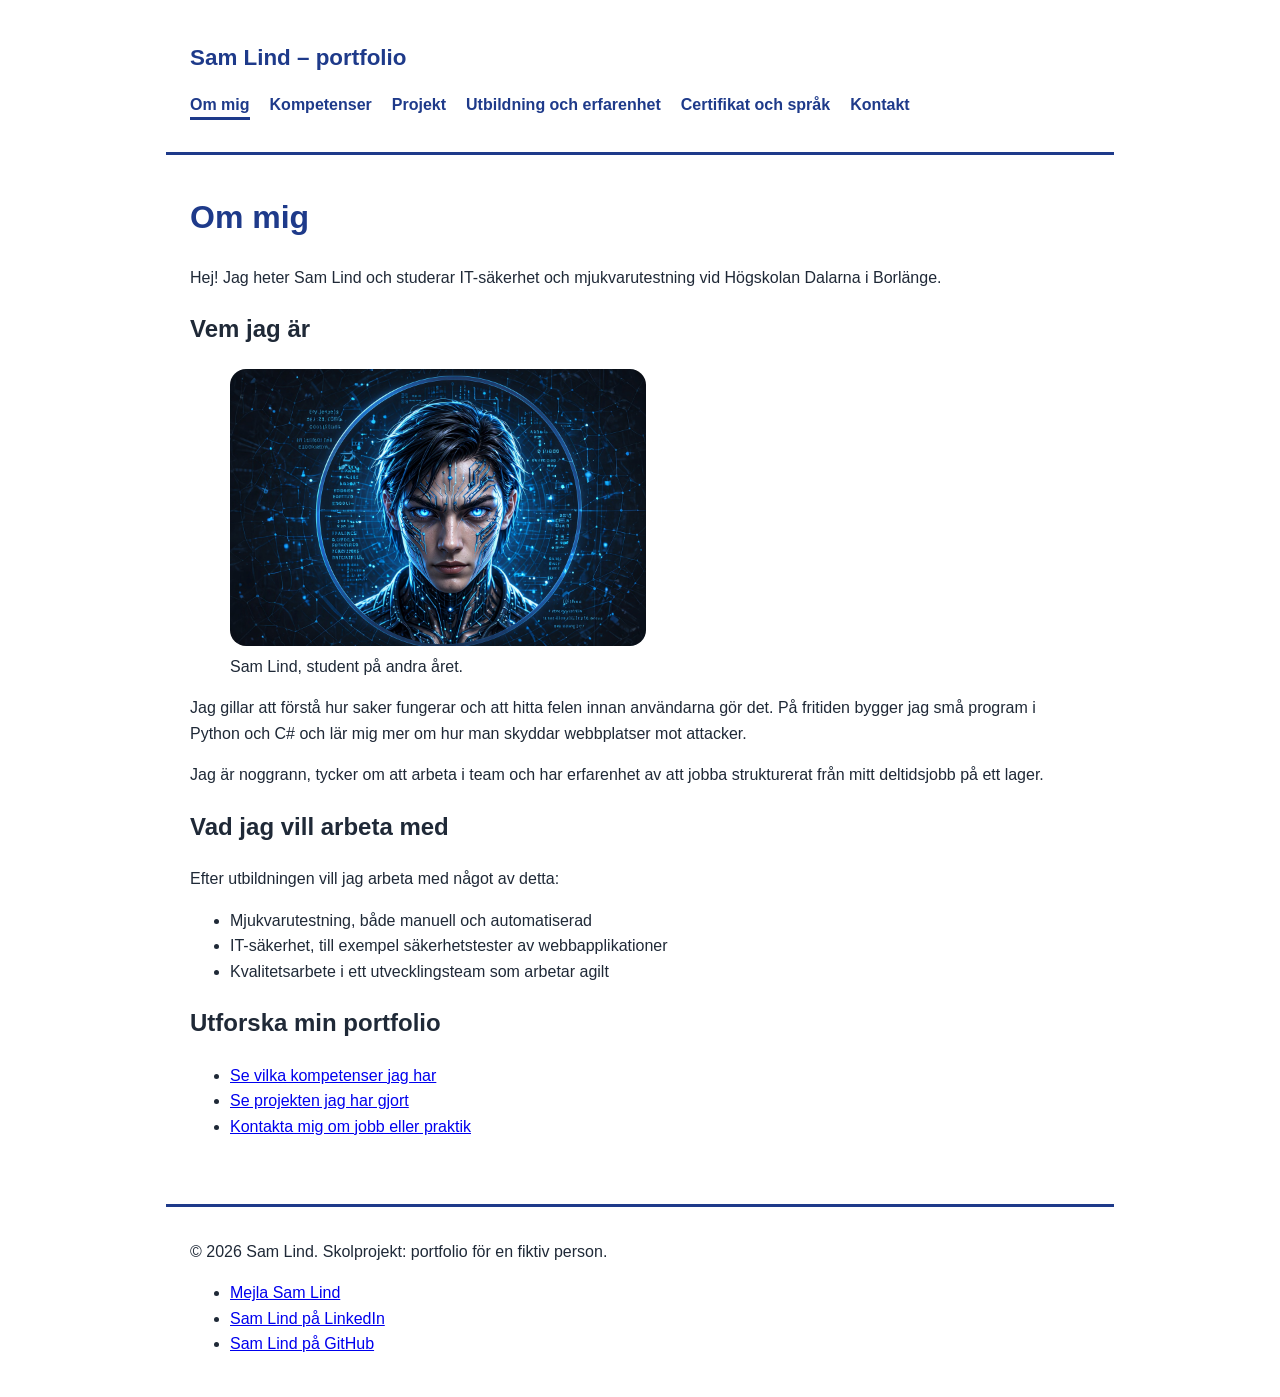
<file: index.html>
<!DOCTYPE html>
<html lang="sv">
<head>
    <!-- HEAD: intällningar,titel och beskrivning för sökmotorer-->
    <meta charset="UTF-8">
    <meta name="viewport" content="width=device-width, initial-scale=1">
    <title>Om mig – Sam Lind</title>
    <meta name="description" content="Sam Lind studerar IT-säkerhet och mjukvarutestning vid Högskolan Dalarna och vill arbeta som mjukvarutestare.">
    <link rel="icon" href="images/favicon.png" type="image/png">
    <link rel="stylesheet" href="css/style.css">
    <script src="js/script.js" defer></script>
</head>
<body>
    <a class="skip-link" href="#main">Hoppa till huvudinnehållet</a>

    <!-- HEADER: sidhuvud och meny, samma på alla sidor-->
    <header class="site-header">
    <p class="site-header__name">
      <a class="site-header__link" href="index.html">Sam Lind – portfolio</a>
    </p>

    <nav class="main-nav" aria-label="Huvudmeny">
      <!-- JS: När man klickar på knappen ska menyn (data-js-target="menu") visas eller döljas.
           aria-expanded på knappen ska samtidigt ändras mellan "true" och "false". -->
      <button type="button" class="main-nav__toggle"
              data-js-action="toggle-menu"
              aria-expanded="true"
              aria-controls="main-menu">
        Meny
      </button>

      <ul class="main-nav__list" id="main-menu" data-js-target="menu">
        <li class="main-nav__item"><a class="main-nav__link main-nav__link--active" href="index.html" aria-current="page">Om mig</a></li>
        <li class="main-nav__item"><a class="main-nav__link" href="kompetenser.html">Kompetenser</a></li>
        <li class="main-nav__item"><a class="main-nav__link" href="projekt.html">Projekt</a></li>
        <li class="main-nav__item"><a class="main-nav__link" href="utbildning.html">Utbildning och erfarenhet</a></li>
        <li class="main-nav__item"><a class="main-nav__link" href="certifikat.html">Certifikat och språk</a></li>
        <li class="main-nav__item"><a class="main-nav__link" href="kontakt.html">Kontakt</a></li>
      </ul>
    </nav>
  </header>

  <!-- MAIN: sidans innehåll. En h1, sedan h2 i rätt ordning -->
  <main class="page" id="main">
    <h1 class="page__title">Om mig</h1>
    <p class="page__intro">Hej! Jag heter Sam Lind och studerar IT-säkerhet och mjukvarutestning vid Högskolan Dalarna i Borlänge.</p>

    <section class="profile" aria-labelledby="profile-heading">
      <h2 class="profile__title" id="profile-heading">Vem jag är</h2>

      <!-- Bild med alt-text och bildtext (WCAG) -->
      <figure class="profile__figure">
        <img class="profile__image" src="images/profilbild.jpg"
             alt="Tecknad profilbild av Sam Lind med kort mörkt hår och blå tröja"
             width="416" height="277">
        <figcaption class="profile__caption">Sam Lind, student på andra året.</figcaption>
      </figure>

      <p class="profile__text">Jag gillar att förstå hur saker fungerar och att hitta felen innan användarna gör det. På fritiden bygger jag små program i Python och C# och lär mig mer om hur man skyddar webbplatser mot attacker.</p>
      <p class="profile__text">Jag är noggrann, tycker om att arbeta i team och har erfarenhet av att jobba strukturerat från mitt deltidsjobb på ett lager.</p>
    </section>

    <section class="goals" aria-labelledby="goals-heading">
      <h2 class="goals__title" id="goals-heading">Vad jag vill arbeta med</h2>
      <p class="goals__text">Efter utbildningen vill jag arbeta med något av detta:</p>
      <ul class="goals__list">
        <li class="goals__item">Mjukvarutestning, både manuell och automatiserad</li>
        <li class="goals__item">IT-säkerhet, till exempel säkerhetstester av webbapplikationer</li>
        <li class="goals__item">Kvalitetsarbete i ett utvecklingsteam som arbetar agilt</li>
      </ul>
    </section>

    <section class="shortcuts" aria-labelledby="shortcuts-heading">
      <h2 class="shortcuts__title" id="shortcuts-heading">Utforska min portfolio</h2>
      <ul class="shortcuts__list">
        <li class="shortcuts__item"><a class="shortcuts__link" href="kompetenser.html">Se vilka kompetenser jag har</a></li>
        <li class="shortcuts__item"><a class="shortcuts__link" href="projekt.html">Se projekten jag har gjort</a></li>
        <li class="shortcuts__item"><a class="shortcuts__link" href="kontakt.html">Kontakta mig om jobb eller praktik</a></li>
      </ul>
    </section>
  </main>

    <!-- FOOTER: sidfot, samma på alla sidor -->
  <footer class="site-footer">
    <p class="site-footer__text">© 2026 Sam Lind. Skolprojekt: portfolio för en fiktiv person.</p>
    <ul class="site-footer__list">
      <li class="site-footer__item"><a class="site-footer__link" href="mailto:sam.lind@example.com">Mejla Sam Lind</a></li>
      <li class="site-footer__item"><a class="site-footer__link" href="https://www.linkedin.com/">Sam Lind på LinkedIn</a></li>
      <li class="site-footer__item"><a class="site-footer__link" href="https://github.com/">Sam Lind på GitHub</a></li>
    </ul>
  </footer>
</body>
</html>
</file>
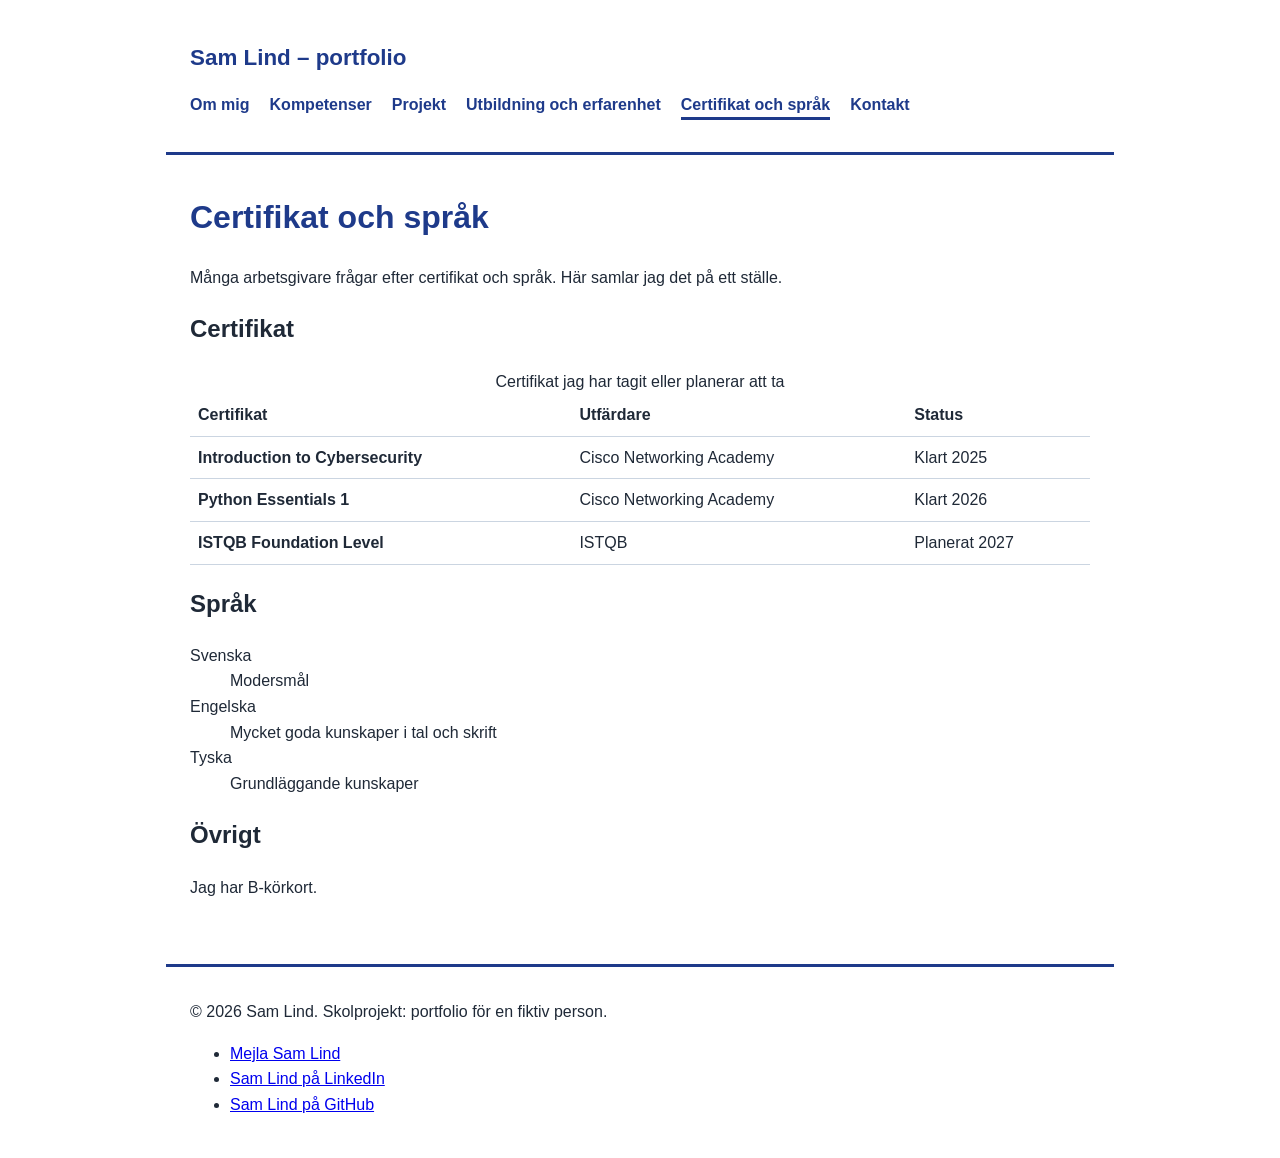
<file: certifikat.html>
<!doctype html>
<html lang="sv">
  <head>
    <!-- Teckenkodning och anpassning till mobilskärmar -->
    <meta charset="UTF-8">
    <meta name="viewport" content="width=device-width, initial-scale=1">
    <title>Certifikat och språk – Sam Lind</title>
    <!-- Beskrivning av sidan för sökmotorer -->
    <meta
      name="description"
      content="Certifikat, språkkunskaper och körkort som Sam Lind har, för arbetsgivare som söker en mjukvarutestare."
    >
    <!-- Ikon, CSS och JavaScript (defer = körs när sidan laddats) -->
    <link rel="icon" href="images/favicon.png" type="image/png" >
    <link rel="stylesheet" href="css/style.css" >
    <script src="js/script.js" defer></script>
  </head>
  <body>
    <!-- Genväg till huvudinnehållet för tangentbordsanvändare -->
    <a class="skip-link" href="#main">Hoppa till huvudinnehållet</a>

    <!-- Sidhuvud med sidans namn och huvudmeny -->
    <header class="site-header">
      <p class="site-header__name">
        <a class="site-header__link" href="index.html">Sam Lind – portfolio</a>
      </p>

      <!-- Huvudmenyn, aria-label beskriver menyn för skärmläsare -->
      <nav class="main-nav" aria-label="Huvudmeny">
        <!-- Knapp som visar och döljer menyn med JavaScript -->
        <button
          type="button"
          class="main-nav__toggle"
          data-js-action="toggle-menu"
          aria-expanded="true"
          aria-controls="main-menu"
        >
          Meny
        </button>

        <!-- Menylänkar till sidorna i portfolion -->
        <ul class="main-nav__list" id="main-menu" data-js-target="menu">
          <li class="main-nav__item">
            <a class="main-nav__link" href="index.html">Om mig</a>
          </li>
          <li class="main-nav__item">
            <a class="main-nav__link" href="kompetenser.html">Kompetenser</a>
          </li>
          <li class="main-nav__item">
            <a class="main-nav__link" href="projekt.html">Projekt</a>
          </li>
          <li class="main-nav__item">
            <a class="main-nav__link" href="utbildning.html"
              >Utbildning och erfarenhet</a
            >
          </li>
          <!-- Aktiv länk, aria-current visar att man är på certifikatsidan -->
          <li class="main-nav__item">
            <a
              class="main-nav__link main-nav__link--active"
              href="certifikat.html"
              aria-current="page"
              >Certifikat och språk</a
            >
          </li>
          <li class="main-nav__item">
            <a class="main-nav__link" href="kontakt.html">Kontakt</a>
          </li>
        </ul>
      </nav>
    </header>

    <!-- Huvudinnehållet, id="main" är dit skip-länken hoppar -->
    <main class="page" id="main">
      <h1 class="page__title">Certifikat och språk</h1>
      <p class="page__intro">
        Många arbetsgivare frågar efter certifikat och språk. Här samlar jag det
        på ett ställe.
      </p>

      <!-- Sektion med en tabell över certifikat -->
      <section class="certificates" aria-labelledby="certificates-heading">
        <h2 class="certificates__title" id="certificates-heading">
          Certifikat
        </h2>
        <table class="certificates__table">
          <caption class="certificates__caption">
            Certifikat jag har tagit eller planerar att ta
          </caption>
          <!-- Tabellens rubrikrad, scope="col" visar att rubriken gäller kolumnen -->
          <thead>
            <tr class="certificates__row">
              <th class="certificates__heading" scope="col">Certifikat</th>
              <th class="certificates__heading" scope="col">Utfärdare</th>
              <th class="certificates__heading" scope="col">Status</th>
            </tr>
          </thead>
          <!-- En rad per certifikat, scope="row" visar att rubriken gäller raden -->
          <tbody>
            <tr class="certificates__row">
              <th class="certificates__heading" scope="row">
                Introduction to Cybersecurity
              </th>
              <td class="certificates__cell">Cisco Networking Academy</td>
              <td class="certificates__cell">Klart 2025</td>
            </tr>
            <tr class="certificates__row">
              <th class="certificates__heading" scope="row">
                Python Essentials 1
              </th>
              <td class="certificates__cell">Cisco Networking Academy</td>
              <td class="certificates__cell">Klart 2026</td>
            </tr>
            <!-- Planerat certifikat, egen klass så det kan stylas annorlunda -->
            <tr class="certificates__row certificates__row--planned">
              <th class="certificates__heading" scope="row">
                ISTQB Foundation Level
              </th>
              <td class="certificates__cell">ISTQB</td>
              <td class="certificates__cell">Planerat 2027</td>
            </tr>
          </tbody>
        </table>
      </section>
      <!-- Språk som beskrivningslista, dt är språket och dd är nivån -->
      <section class="languages" aria-labelledby="languages-heading">
        <h2 class="languages__title" id="languages-heading">Språk</h2>
        <dl class="languages__list">
          <dt class="languages__name">Svenska</dt>
          <dd class="languages__level">Modersmål</dd>
          <dt class="languages__name">Engelska</dt>
          <dd class="languages__level">
            Mycket goda kunskaper i tal och skrift
          </dd>
          <dt class="languages__name">Tyska</dt>
          <dd class="languages__level">Grundläggande kunskaper</dd>
        </dl>
      </section>

      <!-- Övrig information, till exempel körkort -->
      <section class="extras" aria-labelledby="extras-heading">
        <h2 class="extras__title" id="extras-heading">Övrigt</h2>
        <p class="extras__text">Jag har B-körkort.</p>
      </section>
    </main>

    <!-- Sidfot med copyright och kontaktlänkar -->
    <footer class="site-footer">
      <p class="site-footer__text">
        © 2026 Sam Lind. Skolprojekt: portfolio för en fiktiv person.
      </p>
      <ul class="site-footer__list">
        <li class="site-footer__item">
          <a class="site-footer__link" href="mailto:sam.lind@example.com"
            >Mejla Sam Lind</a
          >
        </li>
        <li class="site-footer__item">
          <a class="site-footer__link" href="https://www.linkedin.com/"
            >Sam Lind på LinkedIn</a
          >
        </li>
        <li class="site-footer__item">
          <a class="site-footer__link" href="https://github.com/"
            >Sam Lind på GitHub</a
          >
        </li>
      </ul>
    </footer>
  </body>
</html>
</file>
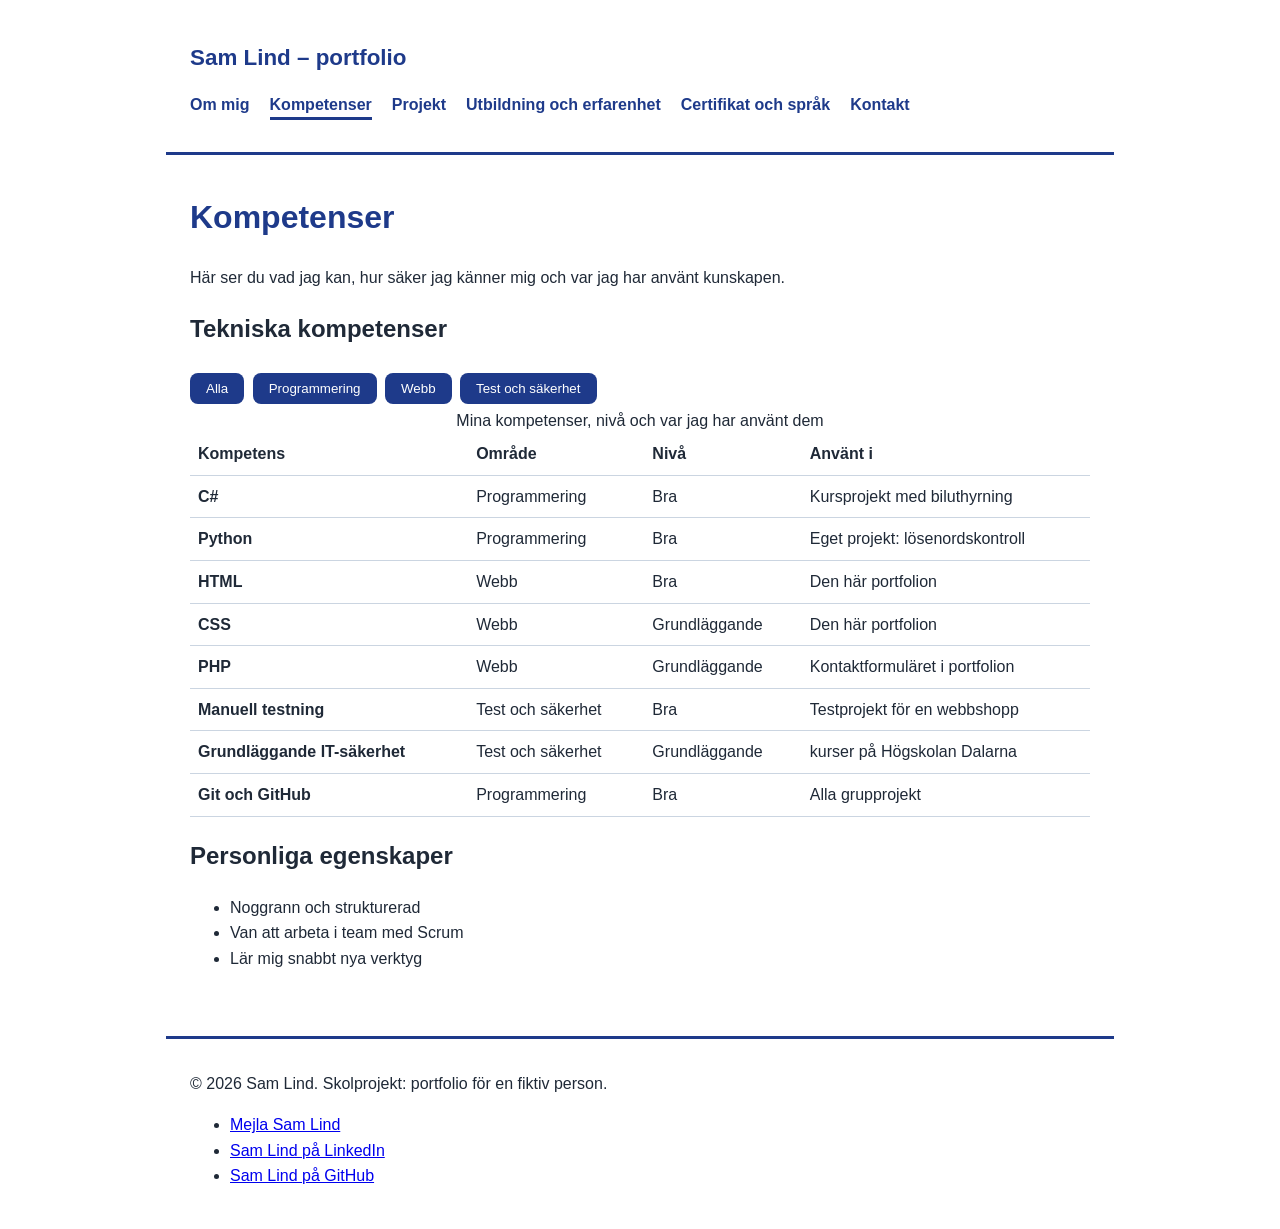
<file: kompetenser.html>
<!DOCTYPE html>
<html lang="sv">
<head>
    <meta charset="UTF-8">
    <meta name="viewport" content="width=device-width, inital-scale=1">
    <title>kompetenser- Sam Lind</title>
    <meta name="description" content="Tabell över Sam Linds kompetenser inom programmering, webbutveckling, testning och IT-säkerhet.">
    <link rel="icon" href="images/favicon.png" type="image/png">
    <link rel="stylesheet" href="css/style.css">
    <!-- defer gör att skriptet väntar tills hela HTML-sidan har laddats klart -->
    <script src="js/script.js" defer></script>
</head>
<body>
    <!-- Låter tangentbordsanvändare hoppa direkt förbi menyn till main -->
  <a class="skip-link" href="#main">Hoppa till huvudinnehållet</a>

  <header class="site-header">
    <p class="site-header__name">
      <a class="site-header__link" href="index.html">Sam Lind – portfolio</a>
    </p>

    <nav class="main-nav" aria-label="Huvudmeny">
        <!-- JS: När man klickar på knappen ska menyn (data-js-target="menu") visas eller döljas.
           aria-expanded på knappen ska samtidigt ändras mellan "true" och "false". -->
        <button type="button" class="main-nav__toggle"
              data-js-action="toggle-menu"
              aria-expanded="true"
              aria-controls="main-menu">
        Meny
      </button>

      <ul class="main-nav__list" id="main-menu" data-js-target="menu">
        <li class="main-nav__item"><a class="main-nav__link" href="index.html">Om mig</a></li>
        <!-- aria-current talar om för skärmläsaren vilken sida som är aktiv just nu -->
        <li class="main-nav__item"><a class="main-nav__link main-nav__link--active" href="kompetenser.html" aria-current="page">Kompetenser</a></li>
        <li class="main-nav__item"><a class="main-nav__link" href="projekt.html">Projekt</a></li>
        <li class="main-nav__item"><a class="main-nav__link" href="utbildning.html">Utbildning och erfarenhet</a></li>
        <li class="main-nav__item"><a class="main-nav__link" href="certifikat.html">Certifikat och språk</a></li>
        <li class="main-nav__item"><a class="main-nav__link" href="kontakt.html">Kontakt</a></li>
      </ul>
    </nav>
  </header>

  <main class="page" id="main">
    <h1 class="page__title">Kompetenser</h1>
    <p class="page__intro">Här ser du vad jag kan, hur säker jag känner mig och var jag har använt kunskapen.</p>

    <!-- aria-labelledby kopplar ihop sektionen med rubrikens id nedan -->
    <section class="skills" aria-labelledby="skills-heading">
      <h2 class="skills__title" id="skills-heading">Tekniska kompetenser</h2>

      <!-- JS: När man klickar på en filterknapp ska bara de rader i tabellen (data-js-target="skill-list")
           visas som har samma data-category som knappen. "alla" visar alla rader.
           Knappen man klickat på får aria-pressed="true", de andra "false". -->
      <div class="skills__filter" role="group" aria-label="Filtrera kompetenser efter område">
        <button type="button" class="skills__filter-button" data-js-action="filter-skills" data-category="alla" aria-pressed="true">Alla</button>
        <button type="button" class="skills__filter-button" data-js-action="filter-skills" data-category="programmering" aria-pressed="false">Programmering</button>
        <button type="button" class="skills__filter-button" data-js-action="filter-skills" data-category="webb" aria-pressed="false">Webb</button>
        <button type="button" class="skills__filter-button" data-js-action="filter-skills" data-category="test" aria-pressed="false">Test och säkerhet</button>
      </div>

      <table class="skills__table">
        <caption class="skills__caption">Mina kompetenser, nivå och var jag har använt dem</caption>
        <thead class="skills__head">
          <tr class="skills__row">
            <!-- scope="col" och scope="row" hjälper skärmläsare att koppla varje cell till rätt rubrik -->
            <th class="skills__heading" scope="col">Kompetens</th>
            <th class="skills__heading" scope="col">Område</th>
            <th class="skills__heading" scope="col">Nivå</th>
            <th class="skills__heading" scope="col">Använt i</th>
          </tr>
        </thead>
        <tbody class="skills__body" data-js-target="skill-list">
          <tr class="skills__row" data-category="programmering">
            <th class="skills__heading" scope="row">C#</th>
            <td class="skills__cell">Programmering</td>
            <td class="skills__cell">Bra</td>
            <td class="skills__cell">Kursprojekt med biluthyrning</td>
          </tr>
          <tr class="skills__row" data-category="programmering">
            <th class="skills__heading" scope="row">Python</th>
            <td class="skills__cell">Programmering</td>
            <td class="skills__cell">Bra</td>
            <td class="skills__cell">Eget projekt: lösenordskontroll</td>
          </tr>
          <tr class="skills__row" data-category="webb">
            <th class="skills__heading" scope="row">HTML</th>
            <td class="skills__cell">Webb</td>
            <td class="skills__cell">Bra</td>
            <td class="skills__cell">Den här portfolion</td>
          </tr>
          <tr class="skills__row" data-category="webb">
            <th class="skills__heading" scope="row">CSS</th>
            <td class="skills__cell">Webb</td>
            <td class="skills__cell">Grundläggande</td>
            <td class="skills__cell">Den här portfolion</td>
          </tr>
          <tr class="skills__row" data-category="webb">
            <th class="skills__heading" scope="row">PHP</th>
            <td class="skills__cell">Webb</td>
            <td class="skills__cell">Grundläggande</td>
            <td class="skills__cell">Kontaktformuläret i portfolion</td>
          </tr>
          <tr class ="skills_row" data-category = "test" >
            <th class="skills__heading" scope="row">Manuell testning</th>
            <td class="skills__cell">Test och säkerhet</td>
            <td class="skills__cell">Bra</td>
            <td class="skills__cell">Testprojekt för en webbshopp</td>
          </tr>
            <tr class ="skills_row" data-category = "test" >
                <th class="skills__heading" scope="row">Grundläggande IT-säkerhet</th>
                <td class="skills__cell">Test och säkerhet</td>
                <td class="skills__cell">Grundläggande</td>
                <td class="skills__cell">kurser på Högskolan Dalarna</td>
                </tr>
          <tr class="skills__row" data-category="programmering">
            <th class="skills__heading" scope="row">Git och GitHub</th>
            <td class="skills__cell">Programmering</td>
            <td class="skills__cell">Bra</td>
            <td class="skills__cell">Alla grupprojekt</td>
          </tr>
        </tbody>
      </table>
    </section>

    <section class="soft-skills" aria-labelledby="soft-skills-heading">
      <h2 class="soft-skills__title" id="soft-skills-heading">Personliga egenskaper</h2>
      <ul class="soft-skills__list">
        <li class="soft-skills__item">Noggrann och strukturerad</li>
        <li class="soft-skills__item">Van att arbeta i team med Scrum</li>
        <li class="soft-skills__item">Lär mig snabbt nya verktyg</li>
      </ul>
    </section>
  </main>

  <footer class="site-footer">
    <p class="site-footer__text">© 2026 Sam Lind. Skolprojekt: portfolio för en fiktiv person.</p>
    <ul class="site-footer__list">
      <li class="site-footer__item"><a class="site-footer__link" href="mailto:sam.lind@example.com">Mejla Sam Lind</a></li>
      <li class="site-footer__item"><a class="site-footer__link" href="https://www.linkedin.com/">Sam Lind på LinkedIn</a></li>
      <li class="site-footer__item"><a class="site-footer__link" href="https://github.com/">Sam Lind på GitHub</a></li>
    </ul>
  </footer>
</body>
</html>
</file>
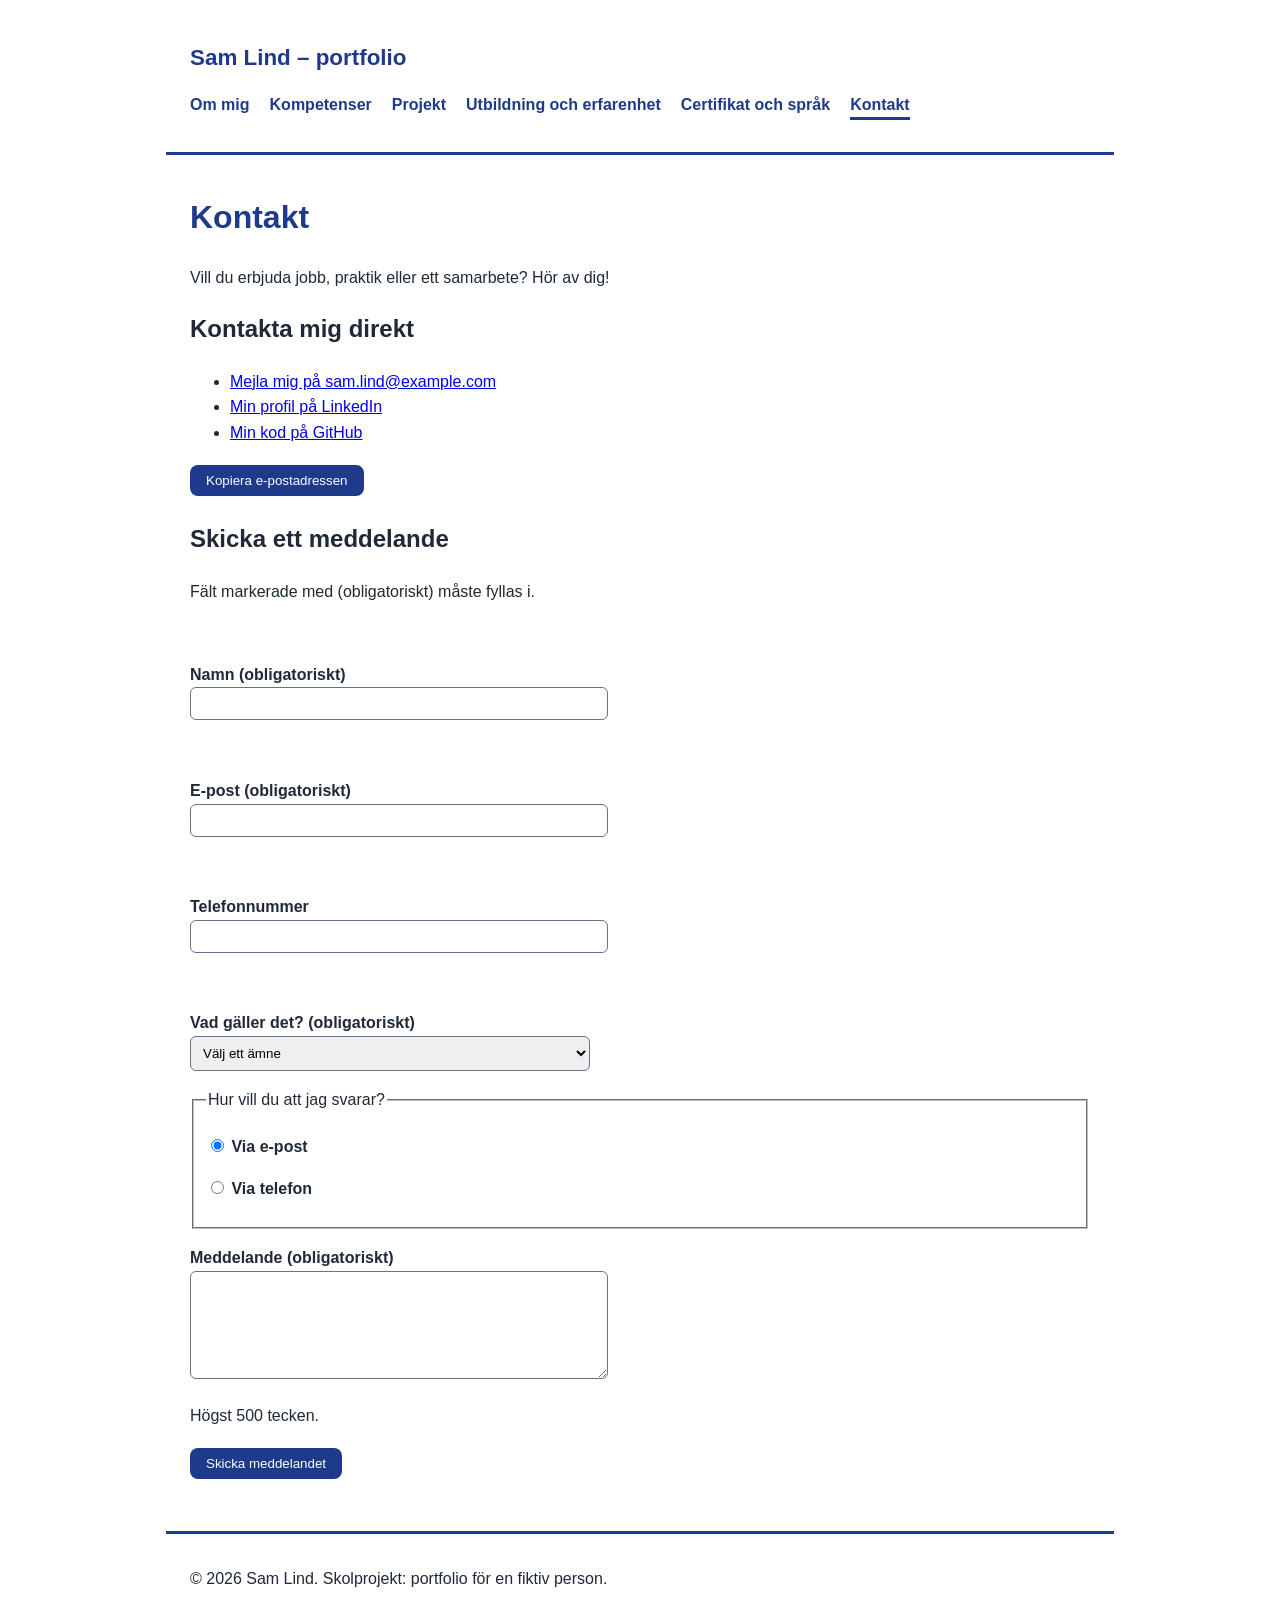
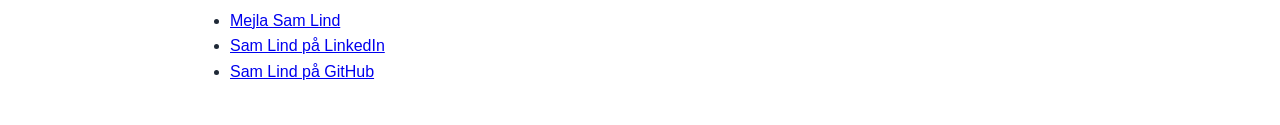
<file: kontakt.html>
<!doctype html>
<html lang="sv">
  <head>
    <!-- Teckenkodning och anpassning till mobilskärmar -->
    <meta charset="UTF-8" >
    <meta name="viewport" content="width=device-width, initial-scale=1" >
    <title>Kontakt – Sam Lind</title>

    <!-- Beskrivning av sidan för sökmotorer -->

    <meta
      name="description"
      content="Kontakta Sam Lind via e-post, LinkedIn, GitHub eller kontaktformuläret om jobb, praktik eller samarbete."
    />

    <!-- Ikon, CSS och JavaScript (defer = körs när sidan laddats) -->
    <link rel="icon" href="images/favicon.png" type="image/png" >
    <link rel="stylesheet" href="css/style.css" >
    <script src="js/script.js" defer></script>
  </head>
  <body>
    <!-- Genväg till huvudinnehållet för tangentbordsanvändare -->
    <a class="skip-link" href="#main">Hoppa till huvudinnehållet</a>

    <!-- Sidhuvud med sidans namn och huvudmeny -->
    <header class="site-header">
      <p class="site-header__name">
        <a class="site-header__link" href="index.html">Sam Lind – portfolio</a>
      </p>

      <!-- Huvudmenyn, aria-label beskriver menyn för skärmläsare -->
      <nav class="main-nav" aria-label="Huvudmeny">
        <!-- Knapp som visar och döljer menyn med JavaScript -->
        <button
          type="button"
          class="main-nav__toggle"
          data-js-action="toggle-menu"
          aria-expanded="true"
          aria-controls="main-menu"
        >
          Meny
        </button>

        <!-- Menylänkar till sidorna i portfolion -->
        <ul class="main-nav__list" id="main-menu" data-js-target="menu">
          <li class="main-nav__item">
            <a class="main-nav__link" href="index.html">Om mig</a>
          </li>
          <li class="main-nav__item">
            <a class="main-nav__link" href="kompetenser.html">Kompetenser</a>
          </li>
          <li class="main-nav__item">
            <a class="main-nav__link" href="projekt.html">Projekt</a>
          </li>
          <li class="main-nav__item">
            <a class="main-nav__link" href="utbildning.html"
              >Utbildning och erfarenhet</a
            >
          </li>
          <li class="main-nav__item">
            <a class="main-nav__link" href="certifikat.html"
              >Certifikat och språk</a
            >
          </li>
          <!-- Aktiv länk, aria-current visar att man är på kontaktsidan -->
          <li class="main-nav__item">
            <a
              class="main-nav__link main-nav__link--active"
              href="kontakt.html"
              aria-current="page"
              >Kontakt</a
            >
          </li>
        </ul>
      </nav>
    </header>

    <!-- Huvudinnehållet, id="main" är dit skip-länken hoppar -->
    <main class="page" id="main">
      <h1 class="page__title">Kontakt</h1>
      <p class="page__intro">
        Vill du erbjuda jobb, praktik eller ett samarbete? Hör av dig!
      </p>

      <!-- Kontaktsektion med länkar till e-post, LinkedIn och GitHub -->
      <section class="contact" aria-labelledby="contact-heading">
        <h2 class="contact__title" id="contact-heading">Kontakta mig direkt</h2>
        <ul class="contact__list">
          <li class="contact__item">
            <a class="contact__link" href="mailto:sam.lind@example.com"
              >Mejla mig på sam.lind@example.com</a
            >
          </li>
          <li class="contact__item">
            <a class="contact__link" href="https://www.linkedin.com/"
              >Min profil på LinkedIn</a
            >
          </li>
          <li class="contact__item">
            <a class="contact__link" href="https://github.com/"
              >Min kod på GitHub</a
            >
          </li>
        </ul>

        <!-- Knapp som kopierar e-postadressen med JavaScript, meddelandet under läses upp för skärmläsare -->
        <button
          type="button"
          class="contact__copy-button"
          data-js-action="copy-email"
          data-email="sam.lind@example.com"
        >
          Kopiera e-postadressen
        </button>
        <p
          class="contact__message"
          data-js-target="copy-message"
          aria-live="polite"
        ></p>
      </section>

      <!-- Kontaktformulär -->
      <section class="contact-form" aria-labelledby="form-heading">
        <h2 class="contact-form__title" id="form-heading">
          Skicka ett meddelande
        </h2>
        <p class="contact-form__intro">
          Fält markerade med (obligatoriskt) måste fyllas i.
        </p>
         
        <!-- Formuläret skickas till tack.php med metoden post -->
        <form class="contact-form__form" action="tack.php" method="post">
          <!-- Namn och e-post är obligatoriska (required) -->
          <p class="contact-form__field">
            <label class="contact-form__label" for="name"
              >Namn (obligatoriskt)</label
            >
            <input
              class="contact-form__input"
              type="text"
              id="name"
              name="name"
              autocomplete="name"
              required
            >
          </p>
           
          <p class="contact-form__field">
            <label class="contact-form__label" for="email"
              >E-post (obligatoriskt)</label
            >
            <input
              class="contact-form__input"
              type="email"
              id="email"
              name="email"
              autocomplete="email"
              required
            >
          </p>
           
          <!-- Telefonnummer är frivilligt -->
          <p class="contact-form__field">
            <label class="contact-form__label" for="phone">Telefonnummer</label>
            <input
              class="contact-form__input"
              type="tel"
              id="phone"
              name="phone"
              autocomplete="tel"
            >
          </p>
           
          <!-- Rullista där man väljer vad meddelandet gäller -->
          <p class="contact-form__field">
            <label class="contact-form__label" for="subject"
              >Vad gäller det? (obligatoriskt)</label
            >
            <select
              class="contact-form__select"
              id="subject"
              name="subject"
              required
            >
              <option value="">Välj ett ämne</option>
              <option value="jobb">Jobberbjudande</option>
              <option value="praktik">Praktik eller LIA</option>
              <option value="samarbete">Samarbete i ett projekt</option>
              <option value="ovrigt">Övrigt</option>
            </select>
          </p>

          <!-- Radioknappar där man väljer om svaret ska komma via e-post eller telefon -->
          <fieldset class="contact-form__fieldset">
            <legend class="contact-form__legend">
              Hur vill du att jag svarar?
            </legend>
            <p class="contact-form__option">
              <input
                class="contact-form__radio"
                type="radio"
                id="reply-email"
                name="reply"
                value="e-post"
                checked
              >
              <label
                class="contact-form__label contact-form__label--inline"
                for="reply-email"
                >Via e-post</label
              >
            </p>
            <p class="contact-form__option">
              <input
                class="contact-form__radio"
                type="radio"
                id="reply-phone"
                name="reply"
                value="telefon"
              >
              <label
                class="contact-form__label contact-form__label--inline"
                for="reply-phone"
                >Via telefon</label
              >
            </p>
          </fieldset>

          <!-- Textfält för meddelandet, JavaScript räknar tecknen (max 500) -->
          <p class="contact-form__field">
            <label class="contact-form__label" for="message"
              >Meddelande (obligatoriskt)</label
            >
            <textarea
              class="contact-form__textarea"
              id="message"
              name="message"
              rows="6"
              maxlength="500"
              required
              aria-describedby="message-help"
              data-js-action="count-characters"
              data-max-length="500"
            ></textarea>
          </p>
          <p
            class="contact-form__help"
            id="message-help"
            data-js-target="character-count"
            aria-live="polite"
          >
            Högst 500 tecken.
          </p>

          <!-- Knapp som skickar formuläret -->
          <button class="contact-form__button" type="submit">
            Skicka meddelandet
          </button>
        </form>
      </section>
    </main>

    <!-- Sidfot med copyright och kontaktlänkar -->
    <footer class="site-footer">
      <p class="site-footer__text">
        © 2026 Sam Lind. Skolprojekt: portfolio för en fiktiv person.
      </p>
      <ul class="site-footer__list">
        <li class="site-footer__item">
          <a class="site-footer__link" href="mailto:sam.lind@example.com"
            >Mejla Sam Lind</a
          >
        </li>
        <li class="site-footer__item">
          <a class="site-footer__link" href="https://www.linkedin.com/"
            >Sam Lind på LinkedIn</a
          >
        </li>
        <li class="site-footer__item">
          <a class="site-footer__link" href="https://github.com/"
            >Sam Lind på GitHub</a
          >
        </li>
      </ul>
    </footer>
  </body>
</html>
</file>
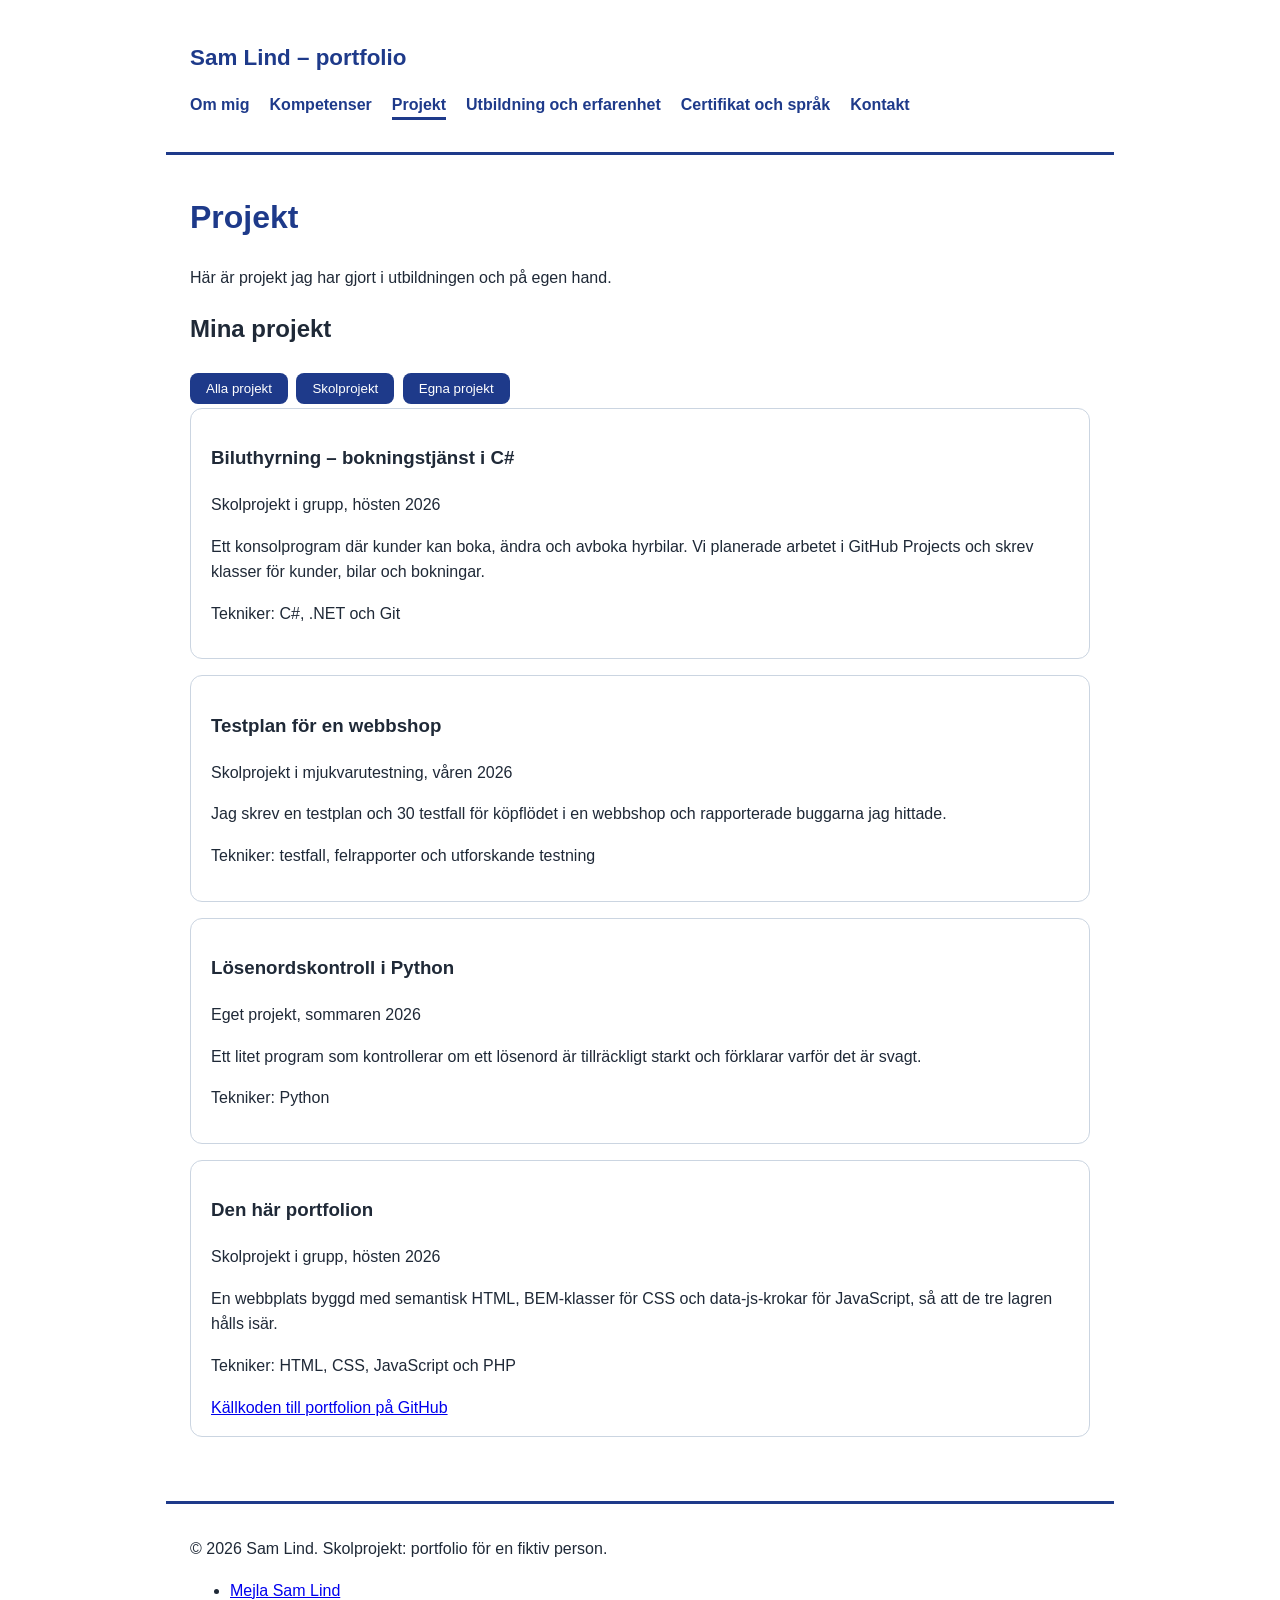
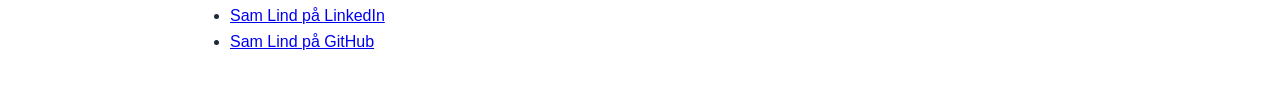
<file: projekt.html>
<!DOCTYPE html>
<html lang="sv">
<!-- HEAD: inställningar, titel och sökmotorer (SEO) -->
<head>
  <meta charset="UTF-8">
  <meta name="viewport" content="width=device-width, initial-scale=1">
  <title>Projekt – Sam Lind</title>
  <meta name="description" content="Projekt som Sam Lind har gjort i skolan och på fritiden, bland annat i C#, Python och HTML.">
  <link rel="icon" href="images/favicon.png" type="image/png">
  <link rel="stylesheet" href="css/style.css">
  <script src="js/script.js" defer></script>
</head>
<body>
  <a class="skip-link" href="#main">Hoppa till huvudinnehållet</a>

  <!-- HEADER: sidhuvud och meny, samma på alla sidor -->
  <header class="site-header">
    <p class="site-header__name">
      <a class="site-header__link" href="index.html">Sam Lind – portfolio</a>
    </p>

    <nav class="main-nav" aria-label="Huvudmeny">
      <!-- JS: När man klickar på knappen ska menyn (data-js-target="menu") visas eller döljas.
           aria-expanded på knappen ska samtidigt ändras mellan "true" och "false". -->
      <button type="button" class="main-nav__toggle"
              data-js-action="toggle-menu"
              aria-expanded="true"
              aria-controls="main-menu">
        Meny
    </button>

      <ul class="main-nav__list" id="main-menu" data-js-target="menu">
        <li class="main-nav__item"><a class="main-nav__link" href="index.html">Om mig</a></li>
        <li class="main-nav__item"><a class="main-nav__link" href="kompetenser.html">Kompetenser</a></li>
        <!-- Den här sidan är aktiv: aria-current för skärmläsaren och modifiern active för CSS -->
        <li class="main-nav__item"><a class="main-nav__link main-nav__link--active" href="projekt.html" aria-current="page">Projekt</a></li>
        <li class="main-nav__item"><a class="main-nav__link" href="utbildning.html">Utbildning och erfarenhet</a></li>
        <li class="main-nav__item"><a class="main-nav__link" href="certifikat.html">Certifikat och språk</a></li>
        <li class="main-nav__item"><a class="main-nav__link" href="kontakt.html">Kontakt</a></li>
      </ul>
    </nav>
  </header>

  <!-- MAIN: sidans innehåll. h1 Projekt → h2 Mina projekt → h3 för varje projekt -->
  <main class="page" id="main">
    <h1 class="page__title">Projekt</h1>
    <p class="page__intro">Här är projekt jag har gjort i utbildningen och på egen hand.</p>

    <section class="projects" aria-labelledby="projects-heading">
      <h2 class="projects__title" id="projects-heading">Mina projekt</h2>

      <!-- JS: När man klickar på en filterknapp ska bara de projekt i listan (data-js-target="project-list")
           visas som har samma data-category som knappen. "alla" visar alla projekt.
           Knappen man klickat på får aria-pressed="true", de andra "false". -->
      <div class="projects__filter" role="group" aria-label="Filtrera projekt">
        <button type="button" class="projects__filter-button" data-js-action="filter-projects" data-category="alla" aria-pressed="true">Alla projekt</button>
        <button type="button" class="projects__filter-button" data-js-action="filter-projects" data-category="skola" aria-pressed="false">Skolprojekt</button>
        <button type="button" class="projects__filter-button" data-js-action="filter-projects" data-category="eget" aria-pressed="false">Egna projekt</button>
      </div>

      <!-- TARGET: här visar eller döljer JS projekten. Varje article har data-category (DATA) -->
      <div class="projects__list" data-js-target="project-list">
        <!-- ARTICLE: varje projekt är en fristående del. Modifiern school = skolprojekt, own = eget projekt -->
        <article class="project-card project-card--school" data-category="skola">
          <h3 class="project-card__title">Biluthyrning – bokningstjänst i C#</h3>
          <p class="project-card__meta">Skolprojekt i grupp, hösten 2026</p>
          <p class="project-card__text">Ett konsolprogram där kunder kan boka, ändra och avboka hyrbilar. Vi planerade arbetet i GitHub Projects och skrev klasser för kunder, bilar och bokningar.</p>
          <p class="project-card__tech">Tekniker: C#, .NET och Git</p>
        </article>

        <article class="project-card project-card--school" data-category="skola">
          <h3 class="project-card__title">Testplan för en webbshop</h3>
          <p class="project-card__meta">Skolprojekt i mjukvarutestning, våren 2026</p>
          <p class="project-card__text">Jag skrev en testplan och 30 testfall för köpflödet i en webbshop och rapporterade buggarna jag hittade.</p>
          <p class="project-card__tech">Tekniker: testfall, felrapporter och utforskande testning</p>
        </article>

        <article class="project-card project-card--own" data-category="eget">
          <h3 class="project-card__title">Lösenordskontroll i Python</h3>
          <p class="project-card__meta">Eget projekt, sommaren 2026</p>
          <p class="project-card__text">Ett litet program som kontrollerar om ett lösenord är tillräckligt starkt och förklarar varför det är svagt.</p>
          <p class="project-card__tech">Tekniker: Python</p>
        </article>

        <article class="project-card project-card--school" data-category="skola">
          <h3 class="project-card__title">Den här portfolion</h3>
          <p class="project-card__meta">Skolprojekt i grupp, hösten 2026</p>
          <p class="project-card__text">En webbplats byggd med semantisk HTML, BEM-klasser för CSS och data-js-krokar för JavaScript, så att de tre lagren hålls isär.</p>
          <p class="project-card__tech">Tekniker: HTML, CSS, JavaScript och PHP</p>
          <a class="project-card__link" href="https://github.com/">Källkoden till portfolion på GitHub</a>
        </article>
      </div>
    </section>
  </main>

  <!-- FOOTER: sidfot, samma på alla sidor -->
  <footer class="site-footer">
    <p class="site-footer__text">© 2026 Sam Lind. Skolprojekt: portfolio för en fiktiv person.</p>
    <ul class="site-footer__list">
      <li class="site-footer__item"><a class="site-footer__link" href="mailto:sam.lind@example.com">Mejla Sam Lind</a></li>
      <li class="site-footer__item"><a class="site-footer__link" href="https://www.linkedin.com/">Sam Lind på LinkedIn</a></li>
      <li class="site-footer__item"><a class="site-footer__link" href="https://github.com/">Sam Lind på GitHub</a></li>
    </ul>
  </footer>
</body>
</html>
</file>
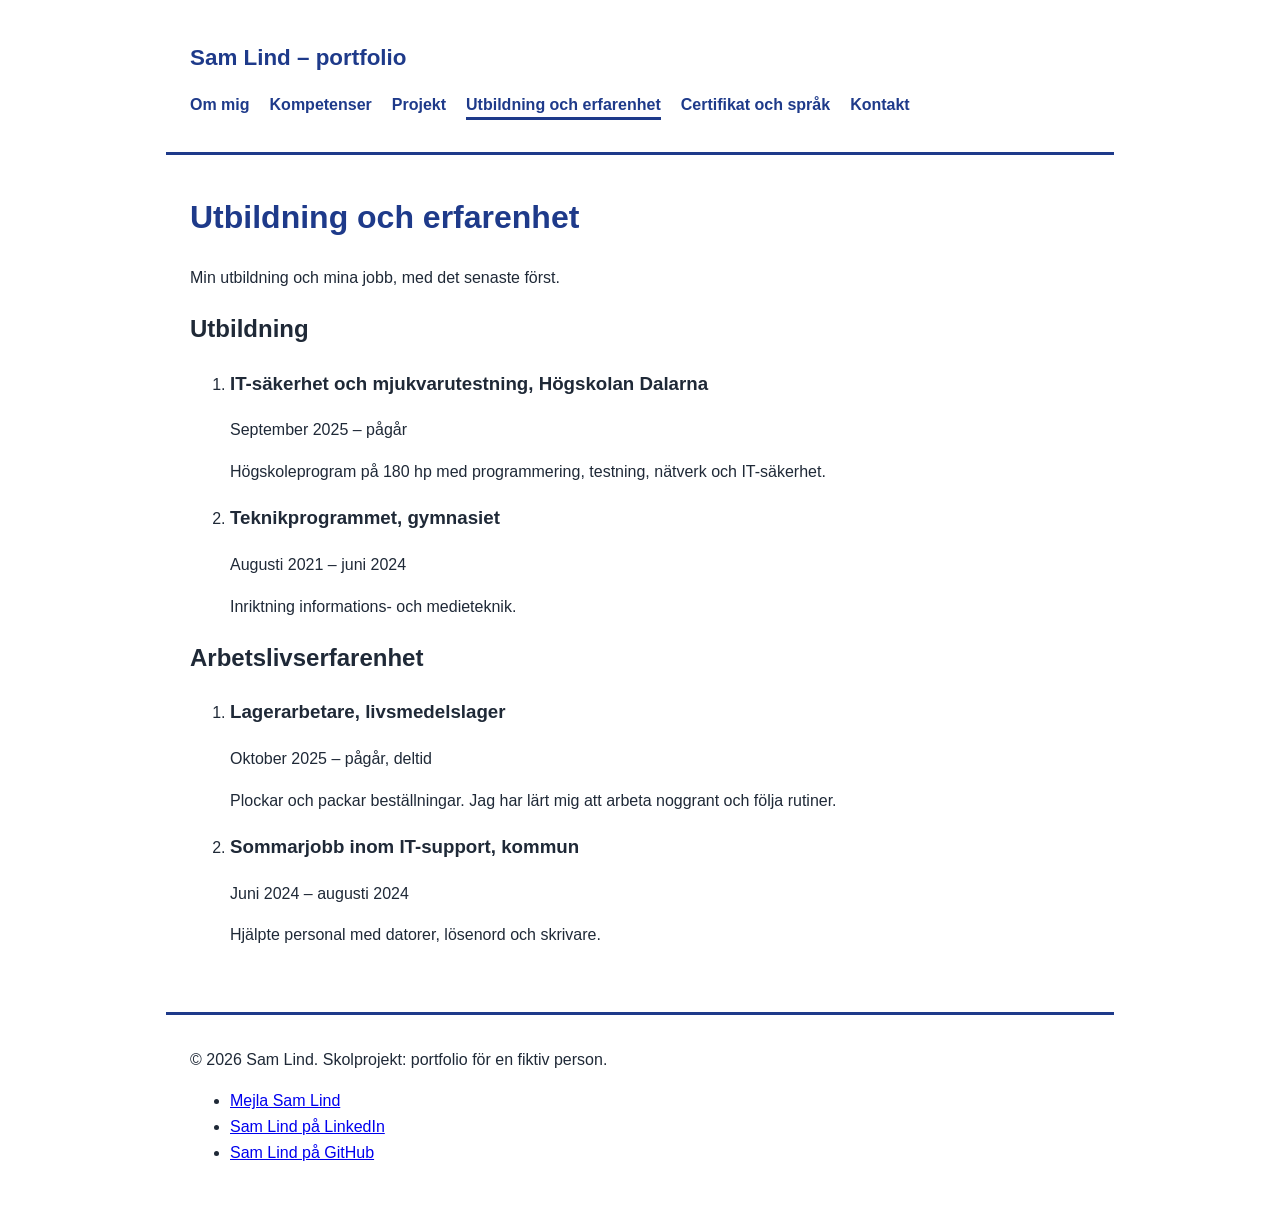
<file: utbildning.html>
<!DOCTYPE html>
<html lang="sv">
<head>
    <meta charset="UTF-8">
    <meta name="viewport" content="width=device-width, inital-scale=1">
    <title>Utbildning och erfarenhet - Sam Lind</title>
    <meta name="description" content="Sam Linds utbildning inom IT-säkerhet och mjukvarutestning samt arbetslivserfarenhet.">
    <link rel="icon" href="images/favicon.png" type="image/png">
    <link rel="stylesheet" href="css/style.css">
    <!-- defer gör att skriptet väntar tills hela HTML-sidan har laddats klart -->
    <script src="js/script.js" defer></script>
</head>
<body>
    <!-- Låter tangentbordsanvändare hoppa direkt förbi menyn till main -->
    <a class="skip-link" href="#main">Hoppa till huvudinnehållet</a>

  <header class="site-header">
    <p class="site-header__name">
      <a class="site-header__link" href="index.html">Sam Lind – portfolio</a>
    </p>

    <nav class="main-nav" aria-label="Huvudmeny">
        <!-- JS: När man klickar på knappen ska menyn (data-js-target="menu") visas eller döljas.
           aria-expanded på knappen ska samtidigt ändras mellan "true" och "false". -->
        <button type="button" class="main-nav__toggle"
              data-js-action="toggle-menu"
              aria-expanded="true"
              aria-controls="main-menu">
        Meny
      </button>

      <ul class="main-nav__list" id="main-menu" data-js-target="menu">
        <li class="main-nav__item"><a class="main-nav__link" href="index.html">Om mig</a></li>
        <li class="main-nav__item"><a class="main-nav__link" href="kompetenser.html">Kompetenser</a></li>
        <li class="main-nav__item"><a class="main-nav__link" href="projekt.html">Projekt</a></li>
        <li class="main-nav__item"><a class="main-nav__link main-nav__link--active" href="utbildning.html" aria-current="page">Utbildning och erfarenhet</a></li>
        <li class="main-nav__item"><a class="main-nav__link" href="certifikat.html">Certifikat och språk</a></li>
        <li class="main-nav__item"><a class="main-nav__link" href="kontakt.html">Kontakt</a></li>
      </ul>
    </nav>
  </header>

  <main class="page" id="main">
    <h1 class="page__title">Utbildning och erfarenhet</h1>
    <p class="page__intro">Min utbildning och mina jobb, med det senaste först.</p>

    <!-- aria-labelledby kopplar ihop sektionen med rubrikens unika id nedan -->
    <section class="timeeline" aria-labelledby="education-heading">
      <h2 class="timeline__title" id="education-heading">Utbildning</h2>
      <!-- Använder <ol> istället för <ul> eftersom den kronologiska ordningen har betydelse -->
      <ol class="timeline__list">
        <!-- BEM-modifiern education gör att utbildning kan stylas annorlunda än jobb i CSS -->
        <li class="timeline__item timeline__item--education">
          <h3 class="timeline__heading">IT-säkerhet och mjukvarutestning, Högskolan Dalarna</h3>
          <!-- time-taggen med datetime ger maskinläsbara datum för sökmotorer och skärmläsare -->
          <p class="timeline__date"><time datetime="2025-09">September 2025</time> – pågår</p>
          <p class="timeline__text">Högskoleprogram på 180 hp med programmering, testning, nätverk och IT-säkerhet.</p>
        </li>
        <li class="timeline__item timeline__item--education">
          <h3 class="timeline__heading">Teknikprogrammet, gymnasiet</h3>
          <p class="timeline__date"><time datetime="2021-08">Augusti 2021</time> – <time datetime="2024-06">juni 2024</time></p>
          <p class="timeline__text">Inriktning informations- och medieteknik.</p>
        </li>
      </ol>
    </section>

    <section class="timeline" aria-labelledby="work-heading">
      <h2 class="timeline__title" id="work-heading">Arbetslivserfarenhet</h2>
      <ol class="timeline__list">
        <!-- BEM-modifiern work skiljer arbetslivserfarenhet från utbildning i samma grundblock -->
        <li class="timeline__item timeline__item--work">
          <h3 class="timeline__heading">Lagerarbetare, livsmedelslager</h3>
          <p class="timeline__date"><time datetime="2025-10">Oktober 2025</time> – pågår, deltid</p>
          <p class="timeline__text">Plockar och packar beställningar. Jag har lärt mig att arbeta noggrant och följa rutiner.</p>
        </li>
        <li class="timeline__item timeline__item--work">
          <h3 class="timeline__heading">Sommarjobb inom IT-support, kommun</h3>
          <p class="timeline__date"><time datetime="2024-06">Juni 2024</time> – <time datetime="2024-08">augusti 2024</time></p>
          <p class="timeline__text">Hjälpte personal med datorer, lösenord och skrivare.</p>
        </li>
      </ol> 
    </section>
</main> 
<footer class="site-footer">
    <p class="site-footer__text">© 2026 Sam Lind. Skolprojekt: portfolio för en fiktiv person.</p>
    <ul class="site-footer__list">
      <li class="site-footer__item"><a class="site-footer__link" href="mailto:sam.lind@example.com">Mejla Sam Lind</a></li>
      <li class="site-footer__item"><a class="site-footer__link" href="https://www.linkedin.com/">Sam Lind på LinkedIn</a></li>
      <li class="site-footer__item"><a class="site-footer__link" href="https://github.com/">Sam Lind på GitHub</a></li>
    </ul>
  </footer>

</body>
</html>
</file>
<file: css/style.css>
/* 1. style.css är CSS-lagret: det styr bara hur sidan SER UT.

   Klassnamnen följer BEM: block, block__element och block__element--modifier.

   Reglerna får vara tomma {} – uppgiften kräver bara klassnamnen som finns i HTML. */

/* 2. Delar som finns på ALLA sidor: hoppa-länk, sidhuvud, meny, sidinnehåll och sidfot */
.skip-link {}
.site-header {}
.site-header__name {}
.site-header__link {}
.main-nav {}
.main-nav__toggle {}
.main-nav__list {}
.main-nav__item {}
.main-nav__link {}
/* 3. Modifier (--): markerar länken till den sida man är på */
.main-nav__link--active {}
.page {}
.page__title {}
.page__intro {}
.site-footer {}
.site-footer__text {}
.site-footer__list {}
.site-footer__item {}
.site-footer__link {}

/* 4. Om mig (index.html) */
.profile {}
.profile__title {}
.profile__figure {}
.profile__image {}
.profile__caption {}
.profile__text {}
.goals {}
.goals__title {}
.goals__text {}
.goals__list {}
.goals__item {}
.shortcuts {}
.shortcuts__title {}
.shortcuts__list {}
.shortcuts__item {}
.shortcuts__link {}

/* 5. Kompetenser (kompetenser.html) */
.skills {}
.skills__title {}
.skills__filter {}
.skills__filter-button {}
.skills__table {}
.skills__caption {}
.skills__head {}
.skills__body {}
.skills__row {}
.skills__heading {}
.skills__cell {}
.soft-skills {}
.soft-skills__title {}
.soft-skills__list {}
.soft-skills__item {}

/* 6. Projekt (projekt.html). --school och --own skiljer skolprojekt från egna projekt */
.projects {}
.projects__title {}
.projects__filter {}
.projects__filter-button {}
.projects__list {}
.project-card {}
.project-card--school {}
.project-card--own {}
.project-card__title {}
.project-card__meta {}
.project-card__text {}
.project-card__tech {}
.project-card__link {}

/* 7. Utbildning och erfarenhet (utbildning.html). Blocket timeline används två gånger */
.timeline {}
.timeline__title {}
.timeline__list {}
.timeline__item {}
.timeline__item--education {}
.timeline__item--work {}
.timeline__heading {}
.timeline__date {}
.timeline__text {}

/* 8. Certifikat och språk (certifikat.html) */
.certificates {}
.certificates__title {}
.certificates__table {}
.certificates__caption {}
.certificates__row {}
.certificates__row--planned {}
.certificates__heading {}
.certificates__cell {}
.languages {}
.languages__title {}
.languages__list {}
.languages__name {}
.languages__level {}
.extras {}
.extras__title {}
.extras__text {}

/* 9. Kontakt (kontakt.html) och svarssidan (tack.php) */
.contact {}
.contact__title {}
.contact__list {}
.contact__item {}
.contact__link {}
.contact__copy-button {}
.contact__message {}
.contact-form {}
.contact-form__title {}
.contact-form__intro {}
.contact-form__form {}
.contact-form__field {}
.contact-form__label {}
.contact-form__label--inline {}
.contact-form__input {}
.contact-form__select {}
.contact-form__fieldset {}
.contact-form__legend {}
.contact-form__option {}
.contact-form__radio {}
.contact-form__textarea {}
.contact-form__help {}
.contact-form__button {}
.thanks {}
.thanks__title {}
.thanks__text {}
.thanks__text--highlight {}
.thanks__summary {}
.thanks__label {}
.thanks__value {}
.thanks__link {}

/* 10. Den enda riktiga stilregeln: länkarna blir minst 24 px höga så att de är
   lätta att klicka på (WCAG 2.5.8). Behövs för 100 i Lighthouse Accessibility. */
.main-nav__link,
.shortcuts__link,
.site-footer__link,
.contact__link {
  display: inline-block;
  min-height: 24px;
  line-height: 24px;
}

/* ===== DESIGN (frivilligt): bara klass-selektorer, så BEM-kontraktet håller ===== */

/* Samma typsnitt, bredd och luft för sidhuvud, innehåll och sidfot */
.site-header,
.page,
.site-footer {
  max-width: 900px;
  margin: 0 auto;
  padding: 16px 24px;
  font-family: "Segoe UI", Arial, sans-serif;
  line-height: 1.6;
  color: #1f2937;
}

/* Hoppa-länken syns bara när man tabbar till den */
.skip-link {
  position: absolute;
  left: -9999px;
}
.skip-link:focus {
  left: 16px;
  top: 16px;
  background: #1e3a8a;
  color: #ffffff;
  padding: 8px 12px;
}

/* Sidhuvud och meny på en rad */
.site-header {
  border-bottom: 3px solid #1e3a8a;
}
.site-header__link {
  font-size: 1.4rem;
  font-weight: 700;
  color: #1e3a8a;
  text-decoration: none;
}
.main-nav__toggle {
  display: none;
}
.main-nav__list {
  display: flex;
  flex-wrap: wrap;
  gap: 8px 20px;
  list-style: none;
  padding: 0;
}
.main-nav__link {
  color: #1e3a8a;
  text-decoration: none;
  font-weight: 600;
}
.main-nav__link--active {
  border-bottom: 3px solid #1e3a8a;
}

/* Rubriker */
.page__title {
  color: #1e3a8a;
}

/* Profilbilden: mindre och med rundade hörn */
.profile__image {
  max-width: 100%;
  height: auto;
  border-radius: 16px;
}

/* Projektkort som rutor */
.project-card {
  border: 1px solid #cbd5e1;
  border-radius: 12px;
  padding: 16px 20px;
  margin-bottom: 16px;
}

/* Tabeller med linjer */
.skills__table,
.certificates__table {
  width: 100%;
  border-collapse: collapse;
}
.skills__heading,
.skills__cell,
.certificates__heading,
.certificates__cell {
  border-bottom: 1px solid #cbd5e1;
  padding: 8px;
  text-align: left;
}

/* Knappar */
.skills__filter-button,
.projects__filter-button,
.contact__copy-button,
.contact-form__button {
  background: #1e3a8a;
  color: #ffffff;
  border: none;
  border-radius: 8px;
  padding: 8px 16px;
  margin: 4px 4px 4px 0;
  cursor: pointer;
}

/* Formulärfält under varandra */
.contact-form__label {
  display: block;
  font-weight: 600;
}
.contact-form__label--inline {
  display: inline;
}
.contact-form__input,
.contact-form__select,
.contact-form__textarea {
  width: 100%;
  max-width: 400px;
  padding: 8px;
  border: 1px solid #64748b;
  border-radius: 6px;
}

/* Sidfot */
.site-footer {
  border-top: 3px solid #1e3a8a;
  margin-top: 32px;
}
</file>
